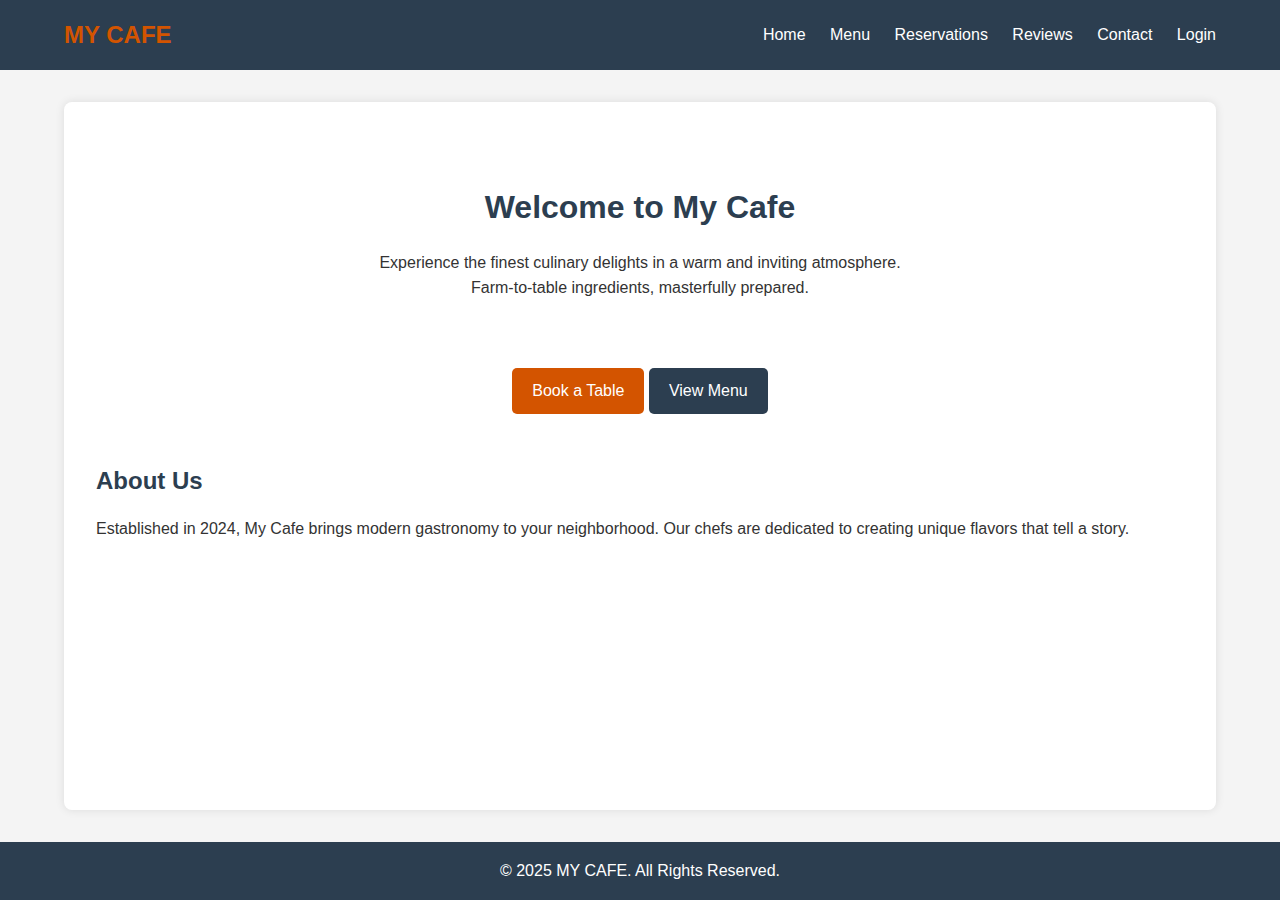
<file: index.html>
<!DOCTYPE html>
<html lang="en">
<head>
    <meta charset="UTF-8">
    <meta name="viewport" content="width=device-width, initial-scale=1.0">
    <title>MY CAFE - Home</title>
    <link rel="stylesheet" href="style.css">
</head>
<body>
    <header>
        <nav>
            <div class="logo">MY CAFE</div>
            <ul class="nav-links">
                <li><a href="index.html">Home</a></li>
                <li><a href="menu.html">Menu</a></li>
                <li><a href="reservation.html">Reservations</a></li>
                <li><a href="reviews.html">Reviews</a></li>
                <li><a href="contact.html">Contact</a></li>
                <li><a href="login.html">Login</a></li>
            </ul>
        </nav>
    </header>

    <main>
        <section class="hero">
            <h1>Welcome to My Cafe</h1>
            <p>Experience the finest culinary delights in a warm and inviting atmosphere.</p>
            <p>Farm-to-table ingredients, masterfully prepared.</p>
            
            <br><br>
            <a href="reservation.html" class="btn">Book a Table</a>
            <a href="menu.html" class="btn" style="background-color: var(--secondary-color);">View Menu</a>
        </section>
        
        <section>
            <h2>About Us</h2>
            <p>Established in 2024, My Cafe brings modern gastronomy to your neighborhood. Our chefs are dedicated to creating unique flavors that tell a story.</p>
        </section>
    </main>

    <footer>
        <p>&copy; 2025 MY CAFE. All Rights Reserved.</p>
    </footer>
</body>
</html>
</file>
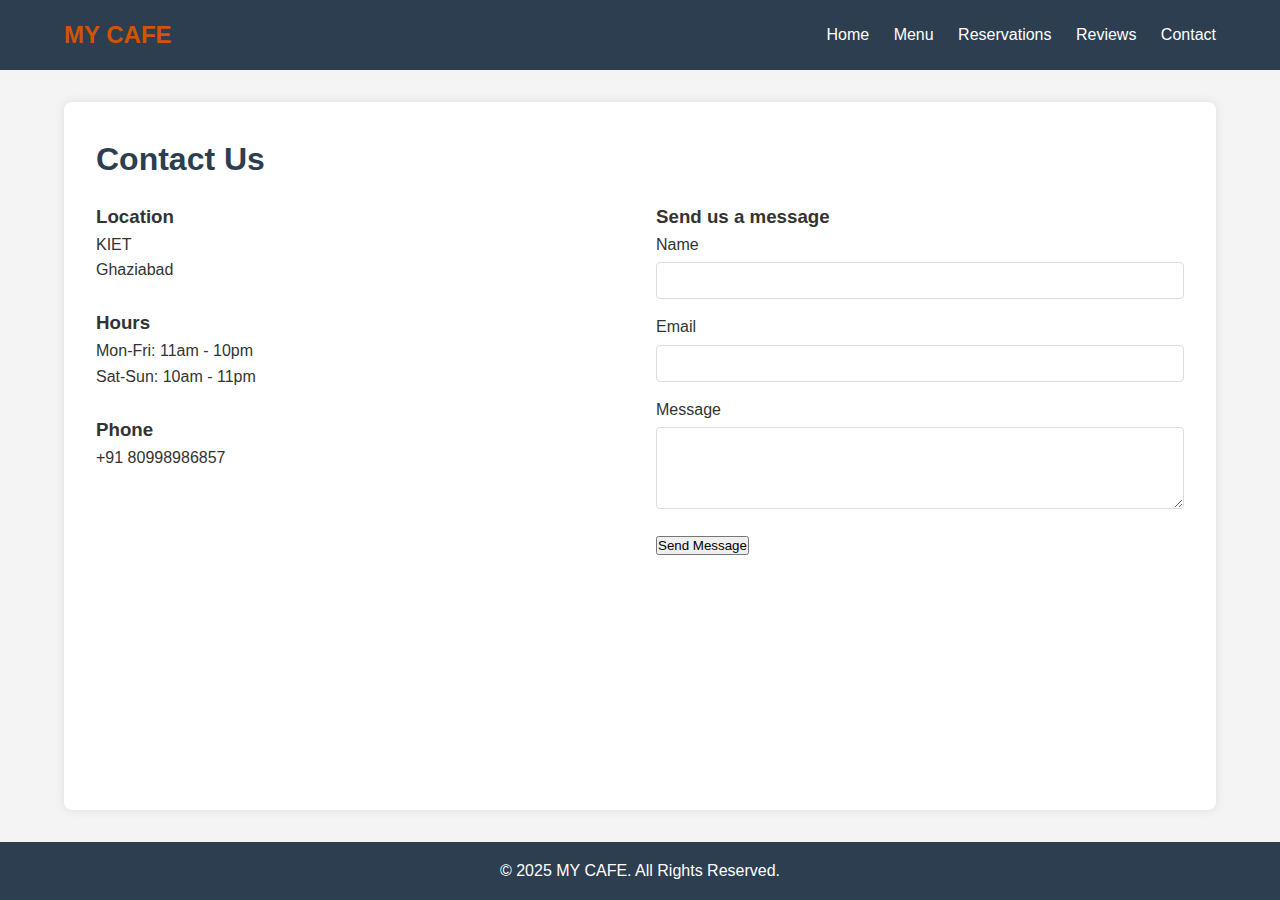
<file: contact.html>
<!DOCTYPE html>
<html lang="en">
<head>
    <meta charset="UTF-8">
    <title>Contact Us - The Savory Fork</title>
    <link rel="stylesheet" href="style.css">
</head>
<body>
    <header>
        <nav>
            <div class="logo">MY CAFE</div>
            <ul class="nav-links">
                <li><a href="index.html">Home</a></li>
                <li><a href="menu.html">Menu</a></li>
                <li><a href="reservation.html">Reservations</a></li>
                <li><a href="reviews.html">Reviews</a></li>
                <li><a href="contact.html">Contact</a></li>
            </ul>
        </nav>
    </header>

    <main>
        <h1>Contact Us</h1>
        <div style="display: flex; flex-wrap: wrap; gap: 2rem;">
            <div style="flex: 1; min-width: 300px;">
                <h3>Location</h3>
                <p>KIET</p>
                <p>Ghaziabad</p>
                <br>
                <h3>Hours</h3>
                <p>Mon-Fri: 11am - 10pm</p>
                <p>Sat-Sun: 10am - 11pm</p>
                <br>
                <h3>Phone</h3>
                <p>+91 80998986857</p>
                
            </div>
            
            <div style="flex: 1; min-width: 300px;">
                <h3>Send us a message</h3>
                <form>
                    <div class="form-group">
                        <label>Name</label>
                        <input type="text" required>
                    </div>
                    <div class="form-group">
                        <label>Email</label>
                        <input type="email" required>
                    </div>
                    <div class="form-group">
                        <label>Message</label>
                        <textarea rows="4" required></textarea>
                    </div>
                    <button type="button" onclick="alert('Message Sent!')">Send Message</button>
                </form>
            </div>
        </div>
    </main>

    <footer>
        <p>&copy; 2025 MY CAFE. All Rights Reserved.</p>
    </footer>
</body>
</html>
</file>
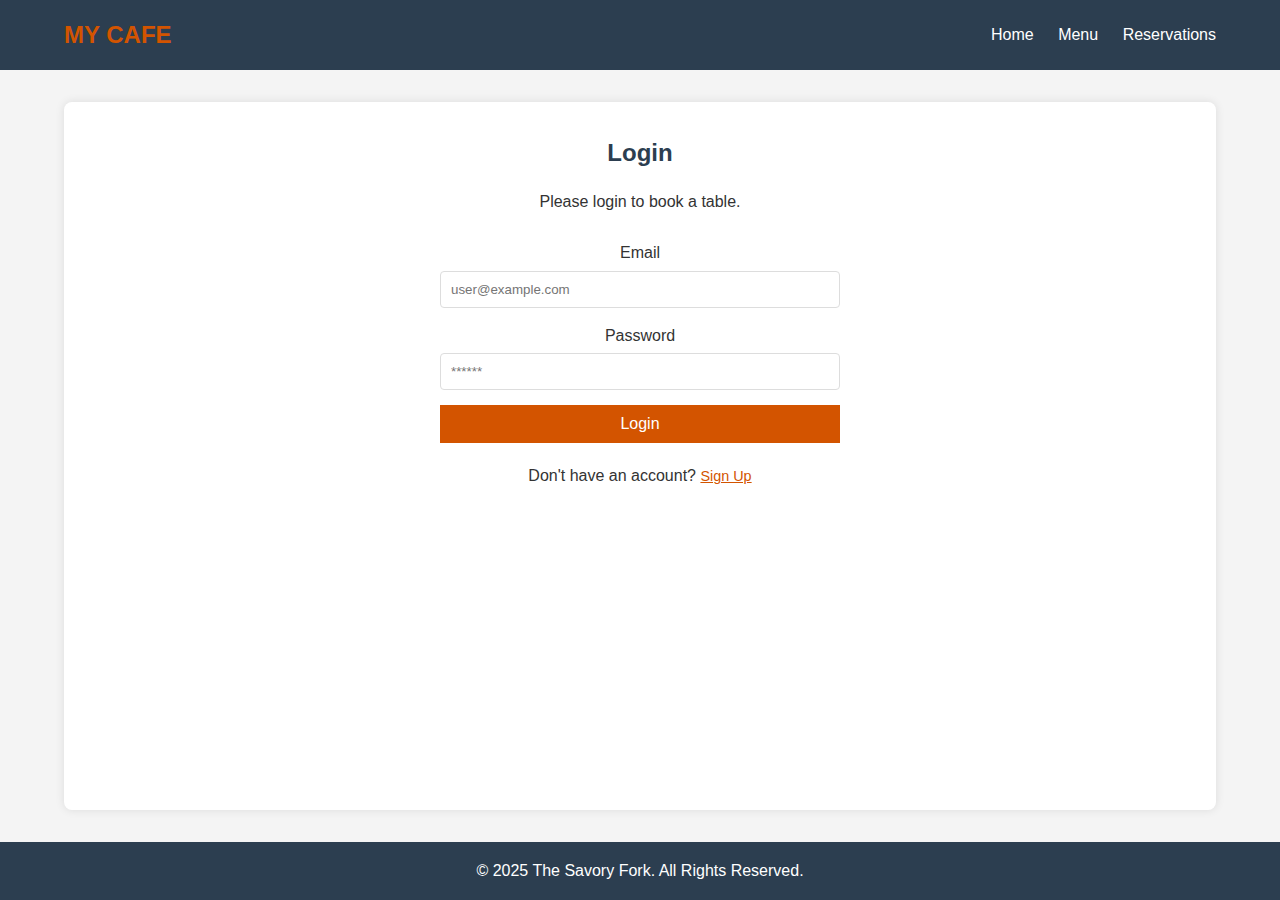
<file: login.html>
<!DOCTYPE html>
<html lang="en">
<head>
    <meta charset="UTF-8">
    <title>Login - MY CAFE</title>
    <link rel="stylesheet" href="style.css">
    <style>
        /* Specific styles for the login container */
        .auth-container {
            max-width: 400px;
            margin: 0 auto;
            text-align: center;
        }
        .toggle-btn {
            background: none;
            border: none;
            color: #d35400; /* Primary color */
            cursor: pointer;
            text-decoration: underline;
            margin-top: 10px;
            font-size: 0.9rem;
        }
        .hidden {
            display: none;
        }
    </style>
</head>
<body>
    <header>
        <nav>
            <div class="logo">MY CAFE</div>
            <ul class="nav-links">
                <li><a href="index.html">Home</a></li>
                <li><a href="menu.html">Menu</a></li>
                <li><a href="reservation.html">Reservations</a></li>
            </ul>
        </nav>
    </header>

    <main>
        <div class="auth-container">
            <div id="loginSection">
                <h2>Login</h2>
                <p>Please login to book a table.</p>
                <br>
                <form id="loginForm">
                    <div class="form-group">
                        <label>Email</label>
                        <input type="email" id="loginEmail" required placeholder="user@example.com">
                    </div>
                    <div class="form-group">
                        <label>Password</label>
                        <input type="password" id="loginPass" required placeholder="******">
                    </div>
                    <button type="submit">Login</button>
                    <p style="margin-top: 15px;">Don't have an account? <button type="button" class="toggle-btn" onclick="toggleAuth()">Sign Up</button></p>
                </form>
            </div>

            <div id="signupSection" class="hidden">
                <h2>Create Account</h2>
                <p>Join us to make reservations easily.</p>
                <br>
                <form id="signupForm">
                    <div class="form-group">
                        <label>Full Name</label>
                        <input type="text" id="signupName" required placeholder="Your Name">
                    </div>
                    <div class="form-group">
                        <label>Email</label>
                        <input type="email" id="signupEmail" required placeholder="user@example.com">
                    </div>
                    <div class="form-group">
                        <label>Password</label>
                        <input type="password" id="signupPass" required placeholder="******">
                    </div>
                    <button type="submit">Sign Up</button>
                    <p style="margin-top: 15px;">Already have an account? <button type="button" class="toggle-btn" onclick="toggleAuth()">Login</button></p>
                </form>
            </div>
        </div>
    </main>

    <footer>
        <p>&copy; 2025 The Savory Fork. All Rights Reserved.</p>
    </footer>
    <script src="script.js"></script>
</body>
</html>
</file>
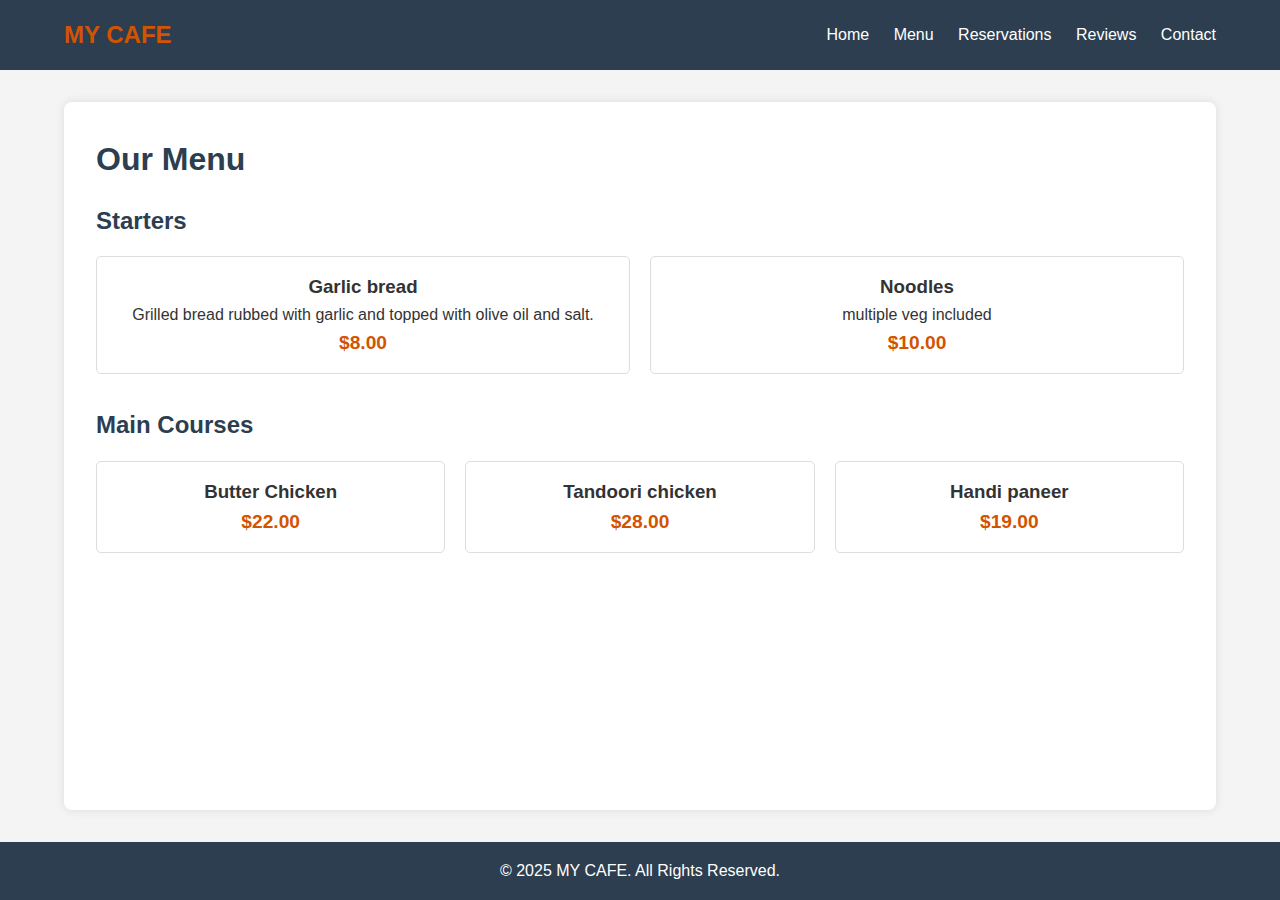
<file: menu.html>
<!DOCTYPE html>
<html lang="en">
<head>
    <meta charset="UTF-8">
    <title>Menu - MY CAFE</title>
    <link rel="stylesheet" href="style.css">
</head>
<body>
    <header>
        <nav>
            <div class="logo">MY CAFE</div>
            <ul class="nav-links">
                <li><a href="index.html">Home</a></li>
                <li><a href="menu.html">Menu</a></li>
                <li><a href="reservation.html">Reservations</a></li>
                <li><a href="reviews.html">Reviews</a></li>
                <li><a href="contact.html">Contact</a></li>
            </ul>
        </nav>
    </header>

    <main>
        <h1>Our Menu</h1>
        
        <h2>Starters</h2>
        <div class="menu-grid">
            <div class="menu-item">
                <h3>Garlic bread</h3>
                <p>Grilled bread rubbed with garlic and topped with olive oil and salt.</p>
                <p class="price">$8.00</p>
            </div>
            <div class="menu-item">
                <h3>Noodles</h3>
                <p>multiple veg included</p>
                <p class="price">$10.00</p>
            </div>
        </div>

        <h2 style="margin-top: 2rem;">Main Courses</h2>
        <div class="menu-grid">
            <div class="menu-item">
                <h3>Butter Chicken</h3>
                <p class="price">$22.00</p>
            </div>
            <div class="menu-item">
                <h3>Tandoori chicken</h3>
                <p class="price">$28.00</p>
            </div>
            <div class="menu-item">
                <h3>Handi paneer</h3>
                <p class="price">$19.00</p>
            </div>
        </div>
    </main>

    <footer>
        <p>&copy; 2025 MY CAFE. All Rights Reserved.</p>
    </footer>
</body>
</html>
</file>
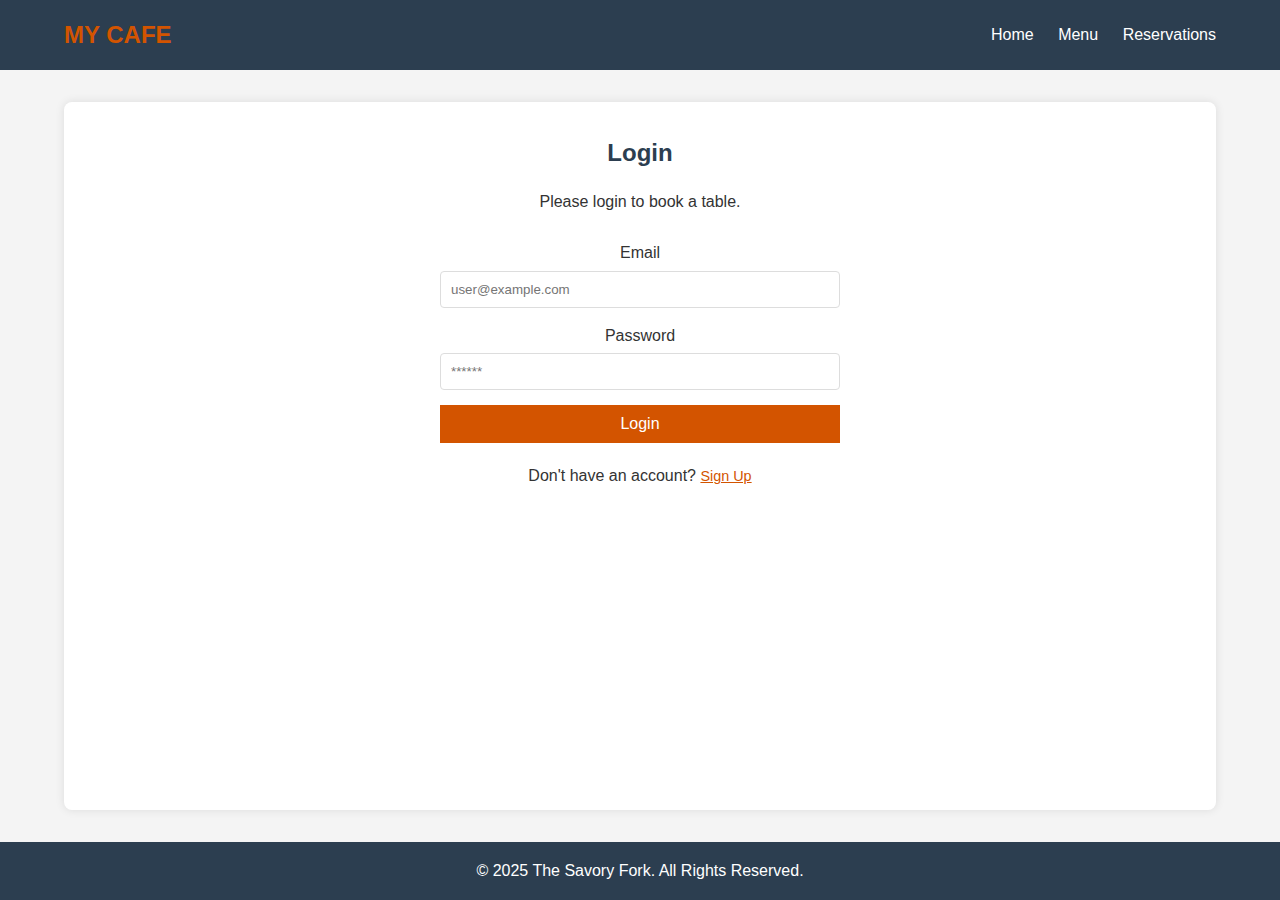
<file: reservation.html>
<!DOCTYPE html>
<html lang="en">
<head>
    <meta charset="UTF-8">
    <title>Reservations - The Savory Fork</title>
    <link rel="stylesheet" href="style.css">
</head>
<body>
    <header>
        <nav>
            <div class="logo">The Savory Fork</div>
            <ul class="nav-links">
                <li><a href="index.html">Home</a></li>
                <li><a href="menu.html">Menu</a></li>
                <li><a href="reservation.html">Reservations</a></li>
                <li><a href="reviews.html">Reviews</a></li>
                <li><a href="contact.html">Contact</a></li>
            </ul>
        </nav>
    </header>

    <main>
        <div style="display: flex; justify-content: space-between; align-items: center; border-bottom: 2px solid #f4f4f4; padding-bottom: 10px; margin-bottom: 20px;">
            <h1>Book a Table</h1>
            <button id="logoutBtn" style="background: #e74c3c; width: auto; padding: 8px 15px; font-size: 0.9rem;">Logout</button>
        </div>

        <p style="text-align: center; margin-bottom: 20px;">Reserve your spot for an unforgettable evening.</p>
        
        <form id="reservationForm">
            <div class="form-group">
                <label for="name">Full Name</label>
                <input type="text" id="name" required placeholder="John Doe">
            </div>
            <div class="form-group">
                <label for="date">Date</label>
                <input type="date" id="date" required>
            </div>
            <div class="form-group">
                <label for="time">Time</label>
                <input type="time" id="time" required>
            </div>
            <div class="form-group">
                <label for="guests">Number of Guests</label>
                <input type="number" id="guests" min="1" max="20" required value="2">
            </div>
            <button type="submit">Confirm Reservation</button>
        </form>
    </main>

    <footer>
        <p>&copy; 2025 MY CAFE. All Rights Reserved.</p>
    </footer>
    <script src="script.js"></script>
</body>
</html>
</file>
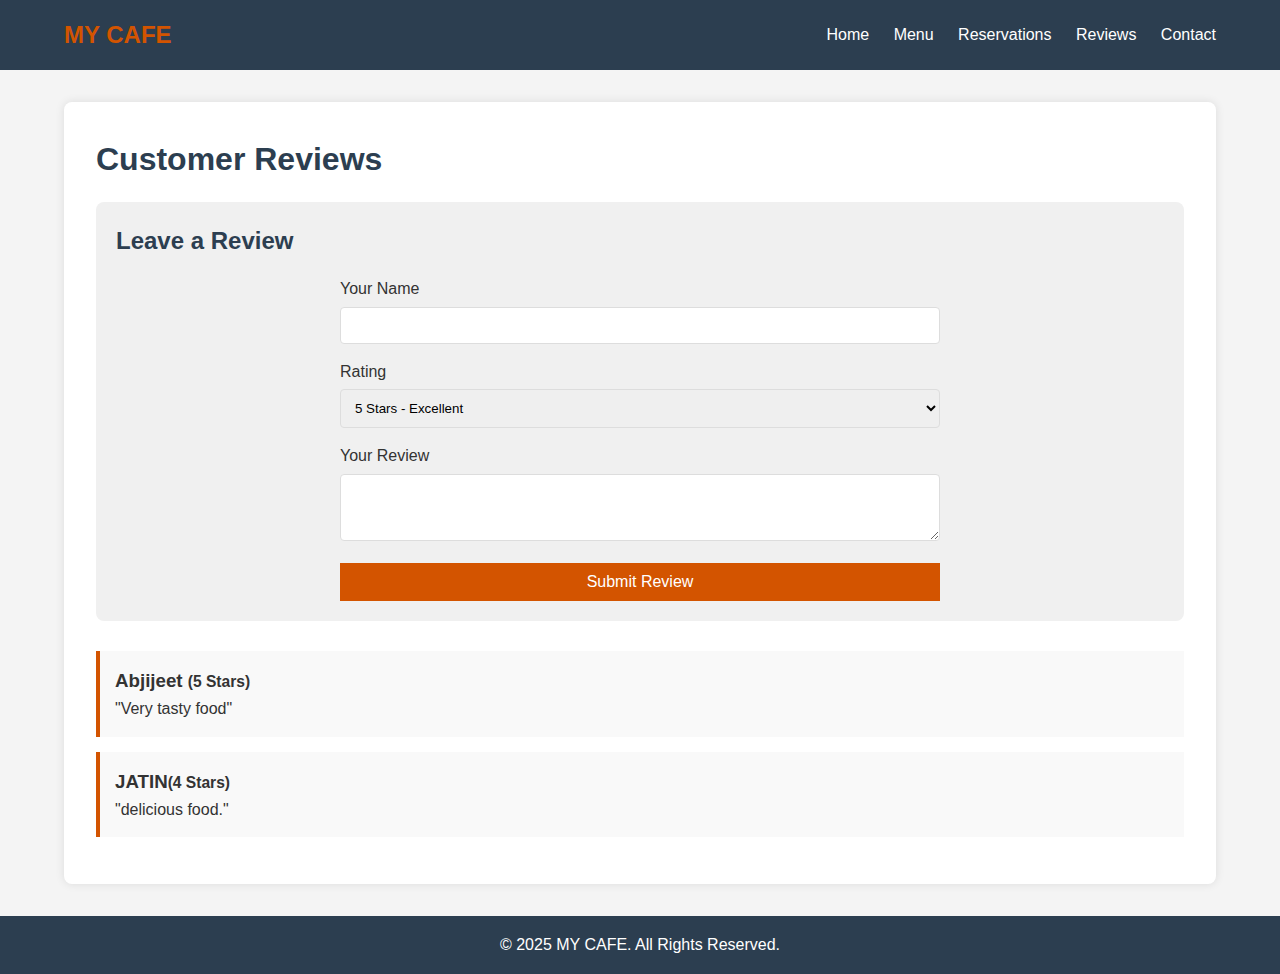
<file: reviews.html>
<!DOCTYPE html>
<html lang="en">
<head>
    <meta charset="UTF-8">
    <title>Reviews - MY CAFE</title>
    <link rel="stylesheet" href="style.css">
</head>
<body>
    <header>
        <nav>
            <div class="logo">MY CAFE</div>
            <ul class="nav-links">
                <li><a href="index.html">Home</a></li>
                <li><a href="menu.html">Menu</a></li>
                <li><a href="reservation.html">Reservations</a></li>
                <li><a href="reviews.html">Reviews</a></li>
                <li><a href="contact.html">Contact</a></li>
            </ul>
        </nav>
    </header>

    <main>
        <h1>Customer Reviews</h1>

        <div style="background: #f0f0f0; padding: 20px; border-radius: 8px; margin-bottom: 30px;">
            <h2>Leave a Review</h2>
            <form id="reviewForm">
                <div class="form-group">
                    <label for="rName">Your Name</label>
                    <input type="text" id="rName" required>
                </div>
                <div class="form-group">
                    <label for="rRating">Rating</label>
                    <select id="rRating">
                        <option value="5">5 Stars - Excellent</option>
                        <option value="4">4 Stars - Good</option>
                        <option value="3">3 Stars - Average</option>
                        <option value="2">2 Stars - Poor</option>
                        <option value="1">1 Star - Terrible</option>
                    </select>
                </div>
                <div class="form-group">
                    <label for="rText">Your Review</label>
                    <textarea id="rText" rows="3" required></textarea>
                </div>
                <button type="submit">Submit Review</button>
            </form>
        </div>

        <div id="reviewList">
            <div class="review-card">
                <h3>Abjijeet  <small>(5 Stars)</small></h3>
                <p>"Very tasty food"</p>
            </div>
            <div class="review-card">
                <h3>JATIN<small>(4 Stars)</small></h3>
                <p>"delicious food."</p>
            </div>
        </div>
    </main>

    <footer>
        <p>&copy; 2025 MY CAFE. All Rights Reserved.</p>
    </footer>
    <script src="script.js"></script>
</body>
</html>
</file>
<file: style.css>
/* Global Styles */
:root {
    --primary-color: #d35400; /* Burnt Orange */
    --secondary-color: #2c3e50; /* Dark Blue-Grey */
    --light-bg: #f4f4f4;
    --text-color: #333;
}

* {
    box-sizing: border-box;
    margin: 0;
    padding: 0;
    font-family: 'Segoe UI', Tahoma, Geneva, Verdana, sans-serif;
}

body {
    line-height: 1.6;
    color: var(--text-color);
    background-color: var(--light-bg);
    display: flex;
    flex-direction: column;
    min-height: 100vh;
}

/* Navigation */
header {
    background: var(--secondary-color);
    color: #fff;
    padding: 1rem 0;
}

nav {
    display: flex;
    justify-content: space-between;
    align-items: center;
    width: 90%;
    margin: 0 auto;
}

.logo {
    font-size: 1.5rem;
    font-weight: bold;
    color: var(--primary-color);
}

.nav-links {
    list-style: none;
}

.nav-links li {
    display: inline;
    margin-left: 20px;
}

.nav-links a {
    color: #fff;
    text-decoration: none;
    font-weight: 500;
    transition: color 0.3s;
}

.nav-links a:hover {
    color: var(--primary-color);
}

/* Main Content Area */
main {
    flex: 1;
    width: 90%;
    margin: 2rem auto;
    background: #fff;
    padding: 2rem;
    border-radius: 8px;
    box-shadow: 0 0 10px rgba(0,0,0,0.1);
}

h1, h2 {
    color: var(--secondary-color);
    margin-bottom: 1rem;
}

/* Home Page Hero */
.hero {
    text-align: center;
    padding: 3rem 0;
}

.btn {
    display: inline-block;
    background: var(--primary-color);
    color: #fff;
    padding: 10px 20px;
    text-decoration: none;
    border-radius: 5px;
    margin-top: 1rem;
}

/* Menu Grid */
.menu-grid {
    display: grid;
    grid-template-columns: repeat(auto-fit, minmax(250px, 1fr));
    gap: 20px;
}

.menu-item {
    border: 1px solid #ddd;
    padding: 15px;
    border-radius: 5px;
    text-align: center;
}

.price {
    color: var(--primary-color);
    font-weight: bold;
    font-size: 1.2rem;
}

/* Forms */
form {
    max-width: 600px;
    margin: 0 auto;
}

.form-group {
    margin-bottom: 15px;
}

label {
    display: block;
    margin-bottom: 5px;
}

input, textarea, select {
    width: 100%;
    padding: 10px;
    border: 1px solid #ddd;
    border-radius: 4px;
}

button[type="submit"] {
    background: var(--primary-color);
    color: white;
    padding: 10px 20px;
    border: none;
    cursor: pointer;
    width: 100%;
    font-size: 1rem;
}

button[type="submit"]:hover {
    background: #e67e22;
}

/* Reviews */
.review-card {
    background: #f9f9f9;
    border-left: 4px solid var(--primary-color);
    padding: 15px;
    margin-bottom: 15px;
}

/* Footer */
footer {
    background: var(--secondary-color);
    color: #fff;
    text-align: center;
    padding: 1rem 0;
    margin-top: auto;
}
</file>
